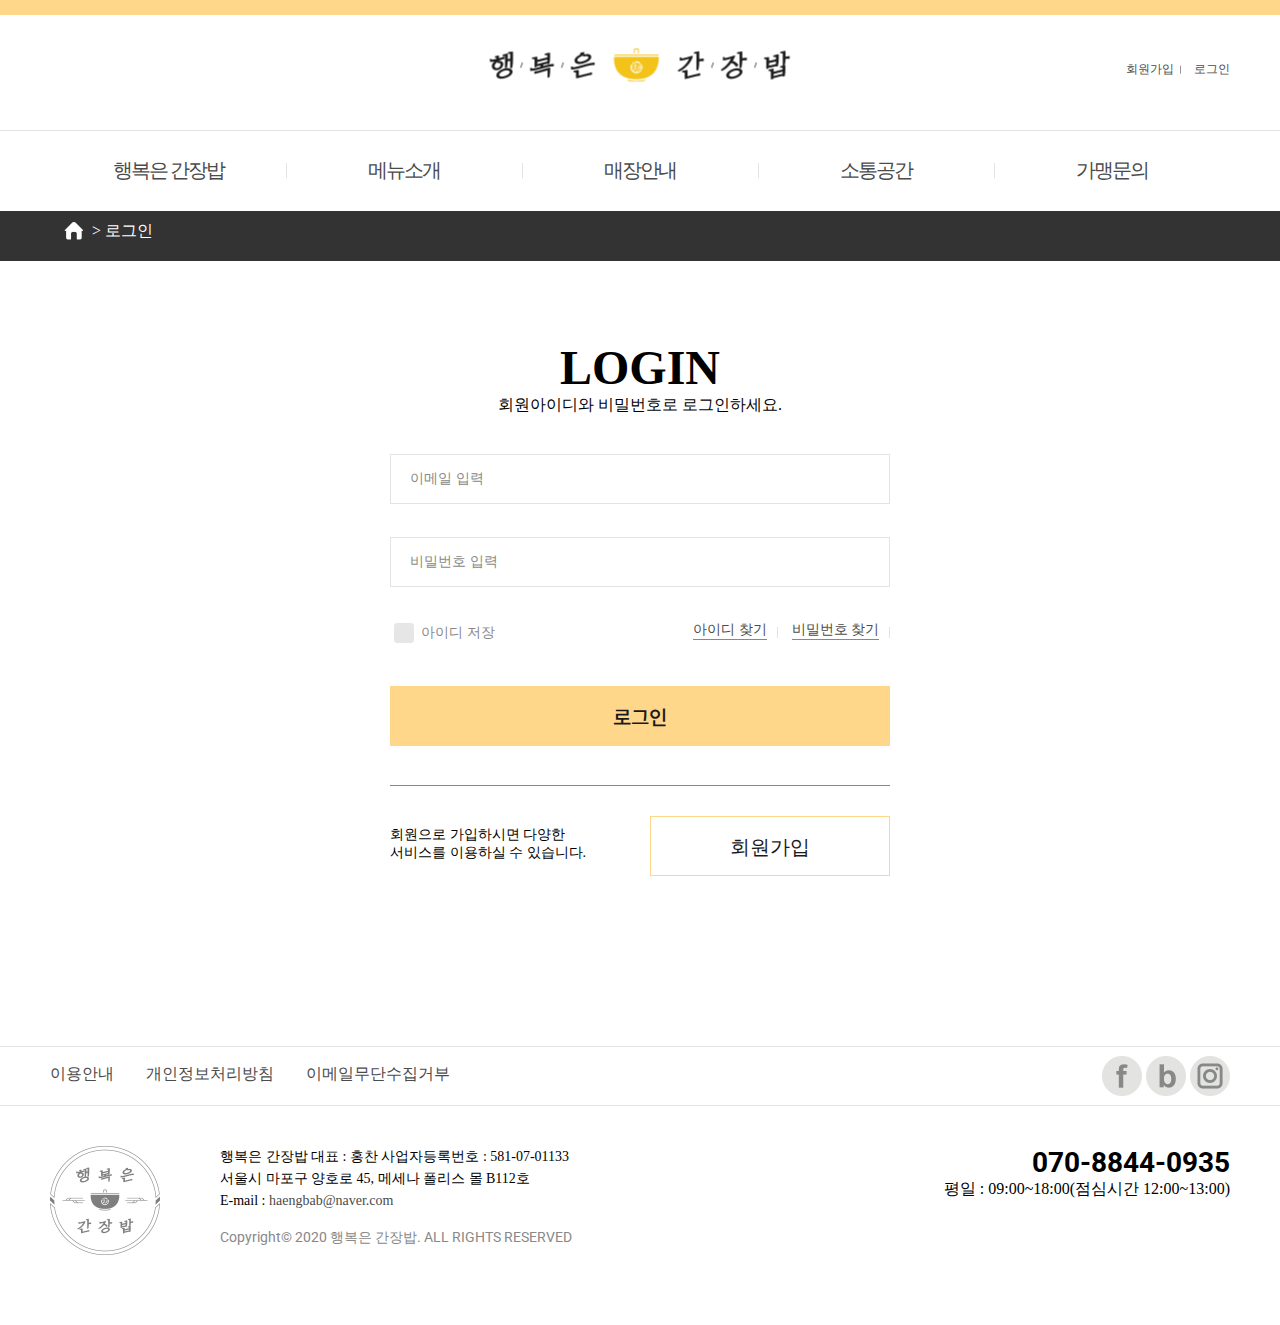
<file: hangbab/login/login.html>
<!DOCTYPE html>
<html lang="ko">
<head>
    <meta charset="UTF-8">
    <title>행복은간장밥 :: 로그</title>
    <link href="../css/style.css" rel="stylesheet">
</head>
<body>
    <header id="header">
        <div class="header-top">
            <div class="inner-wrap">
                <h1><a href="../index.html"><img src="../images/logo.png" alt="행복은 간장밥"></a></h1>
                <ul class="util-menu">
                    <li><a href="../mem/member-step1.html"><span>회원가입</span></a></li>
                    <li><a href="login.html"><span>로그인</span></a></li>
                </ul>
            </div>
        </div>    
        <div class="header-bottom">
            <div class="inner-wrap">
                <nav>
                    <ul id="gnb">
                        <li><a href="#">행복은 간장밥</a>
                            <div class="sub-menu-wrap">
                                <ul class="sub-menu">
                                    <li><a href="#">브랜드 스토리</a></li>
                                    <li><a href="#">BI</a></li>
                                    <li><a href="#">CEO인사말</a></li>
                                </ul>    
                            </div>   
                        </li>    
                        <li><a href="#">메뉴소개</a>
                            <div class="sub-menu-wrap">   
                                <ul class="sub-menu">
                                    <li><a href="#">메뉴소개</a></li>
                                </ul>
                            </div>
                        </li>    
                        <li><a href="#">매장안내</a>
                            <div class="sub-menu-wrap">   
                                <ul class="sub-menu">
                                    <li><a href="#">가까운 매장찾기</a></li>
                                    <li><a href="#">우수매장</a></li>
                                </ul>
                            </div>
                        </li>    
                        <li><a href="#">소통공간</a>
                            <div class="sub-menu-wrap">   
                                <ul class="sub-menu">
                                    <li><a href="#">뉴스</a></li>
                                    <li><a href="#">이벤트</a></li>
                                    <li><a href="#">SNS</a></li>
                                </ul>
                            </div>
                        </li>    
                        <li><a href="#">가맹문의</a>
                            <div class="sub-menu-wrap">   
                                <ul class="sub-menu">
                                    <li><a href="#">창업경쟁력</a></li>
                                    <li><a href="#">인테리어</a></li>
                                    <li><a href="#">창업안내</a></li>
                                    <li><a href="#">성공스토리</a></li>
                                    <li><a href="#">창업관련 FAQ</a></li>
                                    <li><a href="#">창업문의</a></li>
                                </ul>
                            </div>
                        </li>    
                    </ul>
                </nav>
            </div>
        </div>
        <div class="sub-menu-bg"></div>    
    </header>
    <div id="container">
        <div class="breadcrumb">
            <div class="inner-wrap">
                <img src="images/ico_home.png" alt="홈"> &gt; 로그인
            </div>
        </div>
        <div class="header-tit">
            <h2>LOGIN</h2>
            <p>회원아이디와 비밀번호로 로그인하세요.</p>    
        </div>
        <div class="login-wrap">
            <form action="http://naver.com" method="post" id="loginForm" name="" onsubmit="">
                <ul>
                    <li>
                        <div>
                            <label for="userEmail">이메일 입력</label>
                            <span class="int-box">
                                <input type="email" maxlength="50" id="userEmail" name="userEmail" class="int">
                            </span>
                        </div>
                        <p class="error-msg" id="email-msg"></p> 
                    </li>
                    <li>
                        <div>
                            <label for="userPwd">비밀번호 입력</label>
                            <span class="int-box">
                                <input type="password" maxlength="50" id="userPwd" name="userPwd" class="int">
                            </span>
                        </div>
                        <p class="error-msg" id="pw-msg"></p> 
                    </li>
                    <li>
                        <div class="login-chk">
                            <input type="checkbox" id="idChk" name="idChk">   
                            <label for="idChk">아이디 저장</label>
                        </div>
                        <div class="find-account">
                            <a href="#"><span>아이디 찾기</span></a>
                            <a href="#"><span>비밀번호 찾기</span></a>
                        </div>
                    </li> 
                    <li class="btn-wrap">
                        <button type="submit" class="btn-login">로그인</button>   
                    </li>
                    <li class="btn-wrap">
                        <span>회원으로 가입하시면 다양한<br>서비스를 이용하실 수 있습니다.</span>
                        <a href="../mem/member-step1.html" class="register">회원가입</a>
                    </li>            
                </ul>               
            </form>    
        </div>    
    </div>
    <footer id="footer">
        <div class="footer-top">
            <div class="inner-wrap">
                <ul class="footer-link">
                    <li><a href="#">이용안내</a></li>
                    <li><a href="#">개인정보처리방침</a></li>
                    <li><a href="#">이메일무단수집거부</a></li>
                </ul>
                <div class="sns-link">
                    <a href="#"><img src="../images/ico_facebook.png" alt="페이스북"></a>
                    <a href="#"><img src="../images/ico_blog.png" alt="블로그"></a>
                    <a href="#"><img src="../images/ico_instagram.png" alt="인스타그램"></a>
                </div>
            </div>
        </div>    
        <div class="footer-bottom">
            <div class="inner-wrap">
                <p class="footer-logo"><img src="../images/footer_logo.png" alt="행복은 간장밥"></p>
                <div class="footer-info">
                    <address>
                        행복은 간장밥 대표 : 홍찬 사업자등록번호 : 581-07-01133<br>
                        서울시 마포구 양호로 45, 메세나 폴리스 몰 B112호<br>
                        E-mail : <a href="mailto:haengbab@naver.com">haengbab@naver.com</a>
                    </address>
                    <p class="copy">Copyright&copy; 2020 행복은 간장밥. ALL RIGHTS RESERVED</p>
                </div>
                <div class="cs-center">
                    <strong>070-8844-0935</strong>
                    <span>평일 : 09:00~18:00(점심시간  12:00~13:00)</span>
                </div>
            </div>
        </div>    
    </footer>  
             
    <script src="https://cdnjs.cloudflare.com/ajax/libs/jquery/3.5.1/jquery.min.js"></script>
    <script src="../js/common.js"></script>
    <script src="../js/main.js"></script>
</body>
</html>
</file>
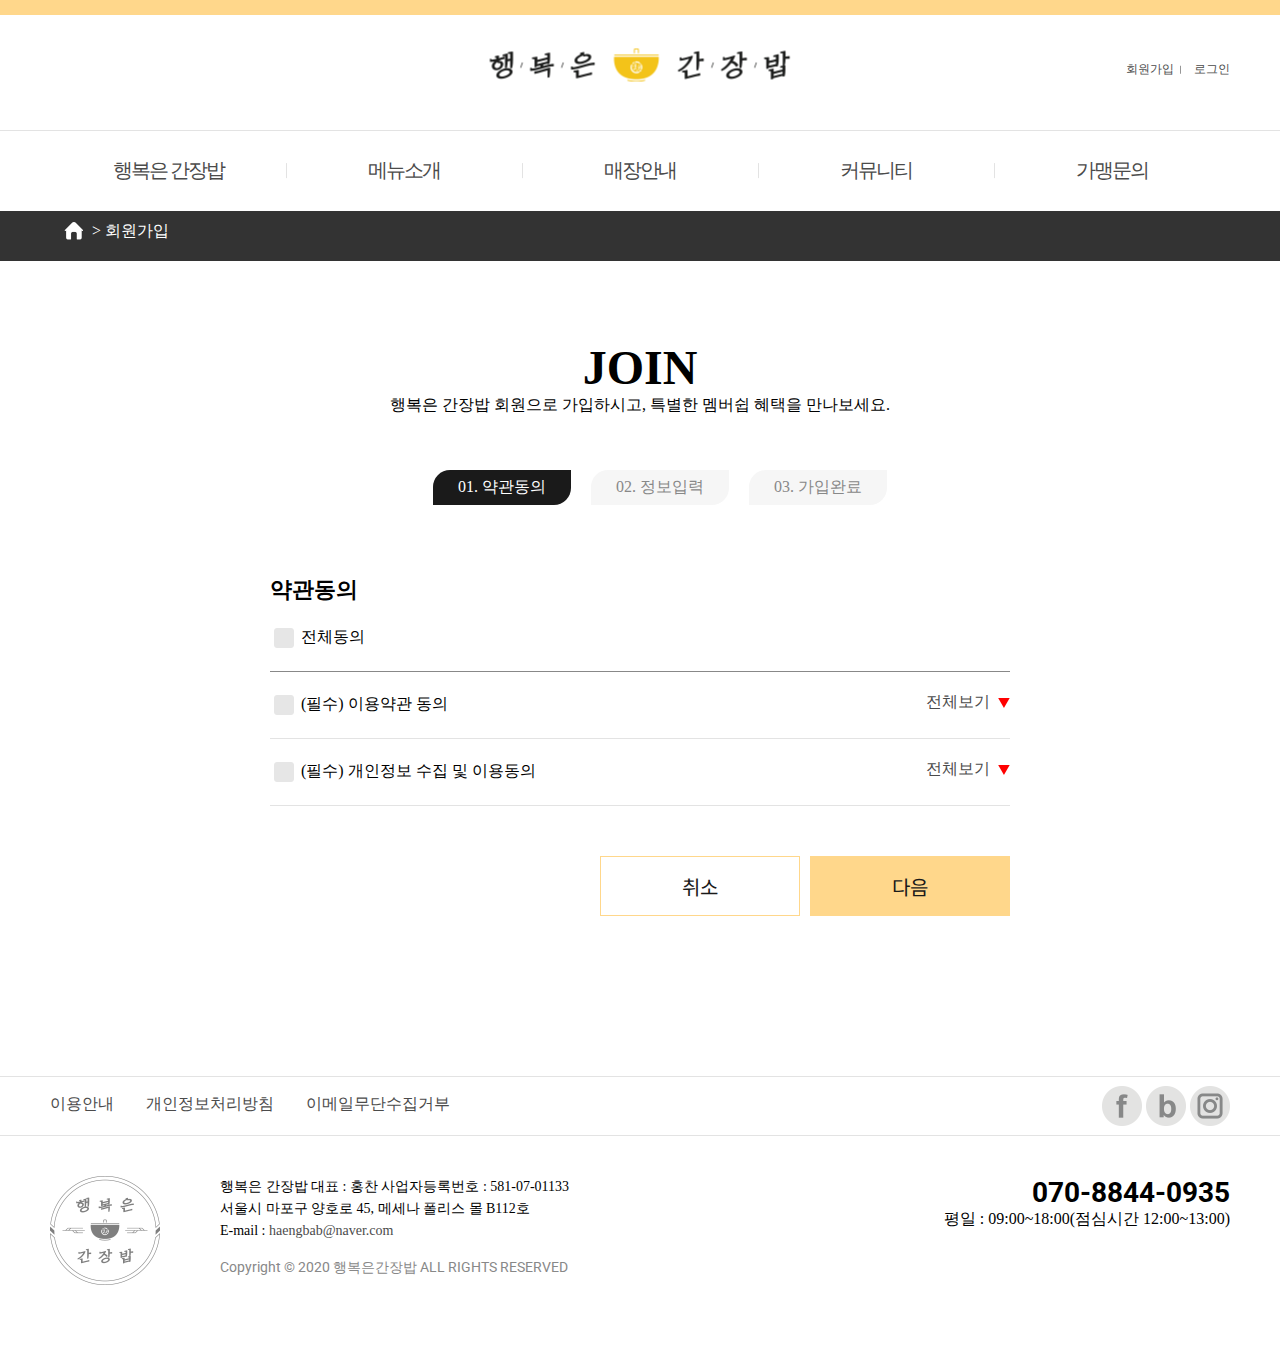
<file: hangbab/mem/member-step1.html>
<!DOCTYPE html>
<html lang="ko">
<head>
    <meta charset="UTF-8">
    <title>행복은간장밥 :: 회원가입</title>
    <link href="../css/style.css" rel="stylesheet">
</head>
<body>
    <header id="header">
        <div class="header-top">
             <div class="inner-wrap">
                <h1><a href="#"><img src="../images/logo.png" alt="행복은간장밥"></a></h1>
                <ul class="util-menu">
                    <li><a href="member-step1.html"><span>회원가입</span></a></li>
                    <li><a href="../login/login.html"><span>로그인</span></a></li>
                </ul>
            </div>
        </div>
        <div class="header-bottom">
            <div class="inner-wrap">
                <nav>
                    <ul id="gnb">
                        <li><a href="#">행복은 간장밥</a>
                            <div class="sub-menu-wrap">
                                <ul class="sub-menu">
                                    <li><a href="#">브랜드 스토리</a></li>
                                    <li><a href="#">BI</a></li>
                                    <li><a href="#">CEO인사말</a></li>
                                </ul>
                            </div>
                        </li>
                        <li><a href="#">메뉴소개</a>
                            <div class="sub-menu-wrap">
                                <ul class="sub-menu">
                                    <li><a href="#">메뉴소개</a></li>                                
                                </ul>
                            </div>
                        </li>
                        <li><a href="#">매장안내</a>
                            <div class="sub-menu-wrap">
                                <ul class="sub-menu">
                                    <li><a href="#">가까운 매장찾기</a></li>                                
                                </ul>
                            </div>
                        </li>
                        <li><a href="#">커뮤니티</a>
                            <div class="sub-menu-wrap">
                                <ul class="sub-menu">
                                    <li><a href="#">이벤트</a></li>                                
                                    <li><a href="#">SNS</a></li>                                
                                </ul>
                            </div>
                        </li>
                        <li><a href="#">가맹문의</a>
                            <div class="sub-menu-wrap">
                                <ul class="sub-menu">
                                    <li><a href="#">성공경쟁력</a></li>                                
                                    <li><a href="#">성공스토리</a></li>                                
                                    <li><a href="#">창업안내</a></li>                                
                                    <li><a href="#">창업문의</a></li>                                
                                </ul>
                            </div>
                        </li>
                    </ul>
                </nav>
            </div>
            <div class="sub-menu-bg"></div>
        </div> 
    </header>
    <!-- 약관 동의 시작 -->
    <div id="container">
        <div class="breadcrumb">
            <div class="inner-wrap">
                <img src="../login/images/ico_home.png" alt="홈">
                <span>&gt; 회원가입</span>
            </div>
        </div>
        <div class="header-tit">
            <h2>JOIN</h2>
            <p>행복은 간장밥 회원으로 가입하시고, 특별한 멤버쉽 혜택을 만나보세요.</p>
        </div>
        <div class="step">
            <ol>
                <li class="on"> 약관동의</li>
                <li> 정보입력</li>
                <li> 가입완료</li>
            </ol>
        </div>
        <div class="agree-wrap">
            <h3>약관동의</h3>
            <form action="" method="" id="" name="">
                <ul>
                    <li>
                        <!--<input type="checkbox" id="agreeAll" onclick="chkAll();">-->
                        <input type="checkbox" id="agreeAll">
                        <label for="agreeAll">전체동의</label>
                    </li>
                    <li>
                        <div>
                            <span class="inp">
                                <input type="checkbox" id="agree1">
                                <label for="agree1">(필수) 이용약관 동의</label>
                            </span>
                            <a href="#" class="view">
                                <span>전체보기</span>
                            </a>
                        </div>
                        <div class="policies">
                        ■ 수집하는 개인정보 항목
                        회사는 회원가입, 상담, 서비스 신청 등등을 위해 아래와 같은 개인정보를 수집하고 있습니다.
                        ο 수집항목 : 이름 , 생년월일 , 성별 , 로그인ID , 비밀번호 , 자택 주소 , 휴대전화번호 , 이메일 , 지역, 서비스 이용기록 , 접속 로그 , 접속 IP 정보 , 결제기록
                        ο 개인정보 수집방법 : 홈페이지(회원가입) , 서면양식
                        ■ 개인정보의 수집 및 이용목적 
                        ■ 수집하는 개인정보 항목
                        회사는 회원가입, 상담, 서비스 신청 등등을 위해 아래와 같은 개인정보를 수집하고 있습니다.
                        ο 수집항목 : 이름 , 생년월일 , 성별 , 로그인ID , 비밀번호 , 자택 주소 , 휴대전화번호 , 이메일 , 지역, 서비스 이용기록 , 접속 로그 , 접속 IP 정보 , 결제기록
                        ο 개인정보 수집방법 : 홈페이지(회원가입) , 서면양식
                        ■ 개인정보의 수집 및 이용목적 
                        </div>
                    </li>
                    <li>
                        <div>
                            <span class="inp">
                                <input type="checkbox" id="agree2">
                                <label for="agree2">(필수) 개인정보 수집 및 이용동의</label>
                            </span>
                            <a href="#" class="view">
                                <span>전체보기</span>
                            </a>
                        </div>
                        <div class="policies privacy">
                        ■ 수집하는 개인정보 항목
                        회사는 회원가입, 상담, 서비스 신청 등등을 위해 아래와 같은 개인정보를 수집하고 있습니다.
                        ο 수집항목 : 이름 , 생년월일 , 성별 , 로그인ID , 비밀번호 , 자택 주소 , 휴대전화번호 , 이메일 , 지역, 서비스 이용기록 , 접속 로그 , 접속 IP 정보 , 결제기록
                        ο 개인정보 수집방법 : 홈페이지(회원가입) , 서면양식
                        ■ 개인정보의 수집 및 이용목적 
                        ■ 수집하는 개인정보 항목
                        회사는 회원가입, 상담, 서비스 신청 등등을 위해 아래와 같은 개인정보를 수집하고 있습니다.
                        ο 수집항목 : 이름 , 생년월일 , 성별 , 로그인ID , 비밀번호 , 자택 주소 , 휴대전화번호 , 이메일 , 지역, 서비스 이용기록 , 접속 로그 , 접속 IP 정보 , 결제기록
                        ο 개인정보 수집방법 : 홈페이지(회원가입) , 서면양식
                        ■ 개인정보의 수집 및 이용목적 
                        </div>
                    </li>
                </ul>
                <div class="btn-wrap">
                    <button type="reset" class="btn btn-cancel">취소</button>
                    <button type="button" class="btn btn-next" onclick="location.href = 'member-step2.html'">다음</button>
                </div>
            </form>
        </div>
    </div>
    <!-- // 약관 동의 끝 -->
    <footer id="footer">
            <div class="footer-top">
                <div class="inner-wrap">
                    <ul class="footer-link">
                        <li><a href="#">이용안내</a></li>
                        <li><a href="#">개인정보처리방침</a></li>
                        <li><a href="#">이메일무단수집거부</a></li>
                    </ul>
                    <div class="sns-link">
                        <a href="#"><img src="../images/ico_facebook.png" alt="facebook"></a>
                        <a href="#"><img src="../images/ico_blog.png" alt="blog"></a>
                        <a href="#"><img src="../images/ico_instagram.png" alt="instagram"></a>
                    </div>
                </div>
            </div>
            <div class="footer-bottom">
                <div class="inner-wrap">
                    <p class="footer-logo"><img src="../images/footer_logo.png" alt="푸터로고"></p>
                    <div class="footer-info">
                        <address>
                        행복은 간장밥 대표 : 홍찬 사업자등록번호 : 581-07-01133<br>
                        서울시 마포구 양호로 45, 메세나 폴리스 몰 B112호<br>
                        E-mail : <a href="mailto:haengbab@naver.com">haengbab@naver.com</a>
                        </address>
                        <p class="copy">Copyright &copy; 2020 행복은간장밥 ALL RIGHTS RESERVED</p>
                    </div>
                    <div class="cs-center">
                        <strong>070-8844-0935</strong>
                        <span>평일 : 09:00~18:00(점심시간 12:00~13:00)</span>
                    </div>
                </div>
            </div>
    </footer>
    
    <script src="https://cdnjs.cloudflare.com/ajax/libs/jquery/3.5.1/jquery.min.js"></script>
    <script src="../js/common.js"></script>
    <script src="../js/main.js"></script>
    </body>
</html>
</file>
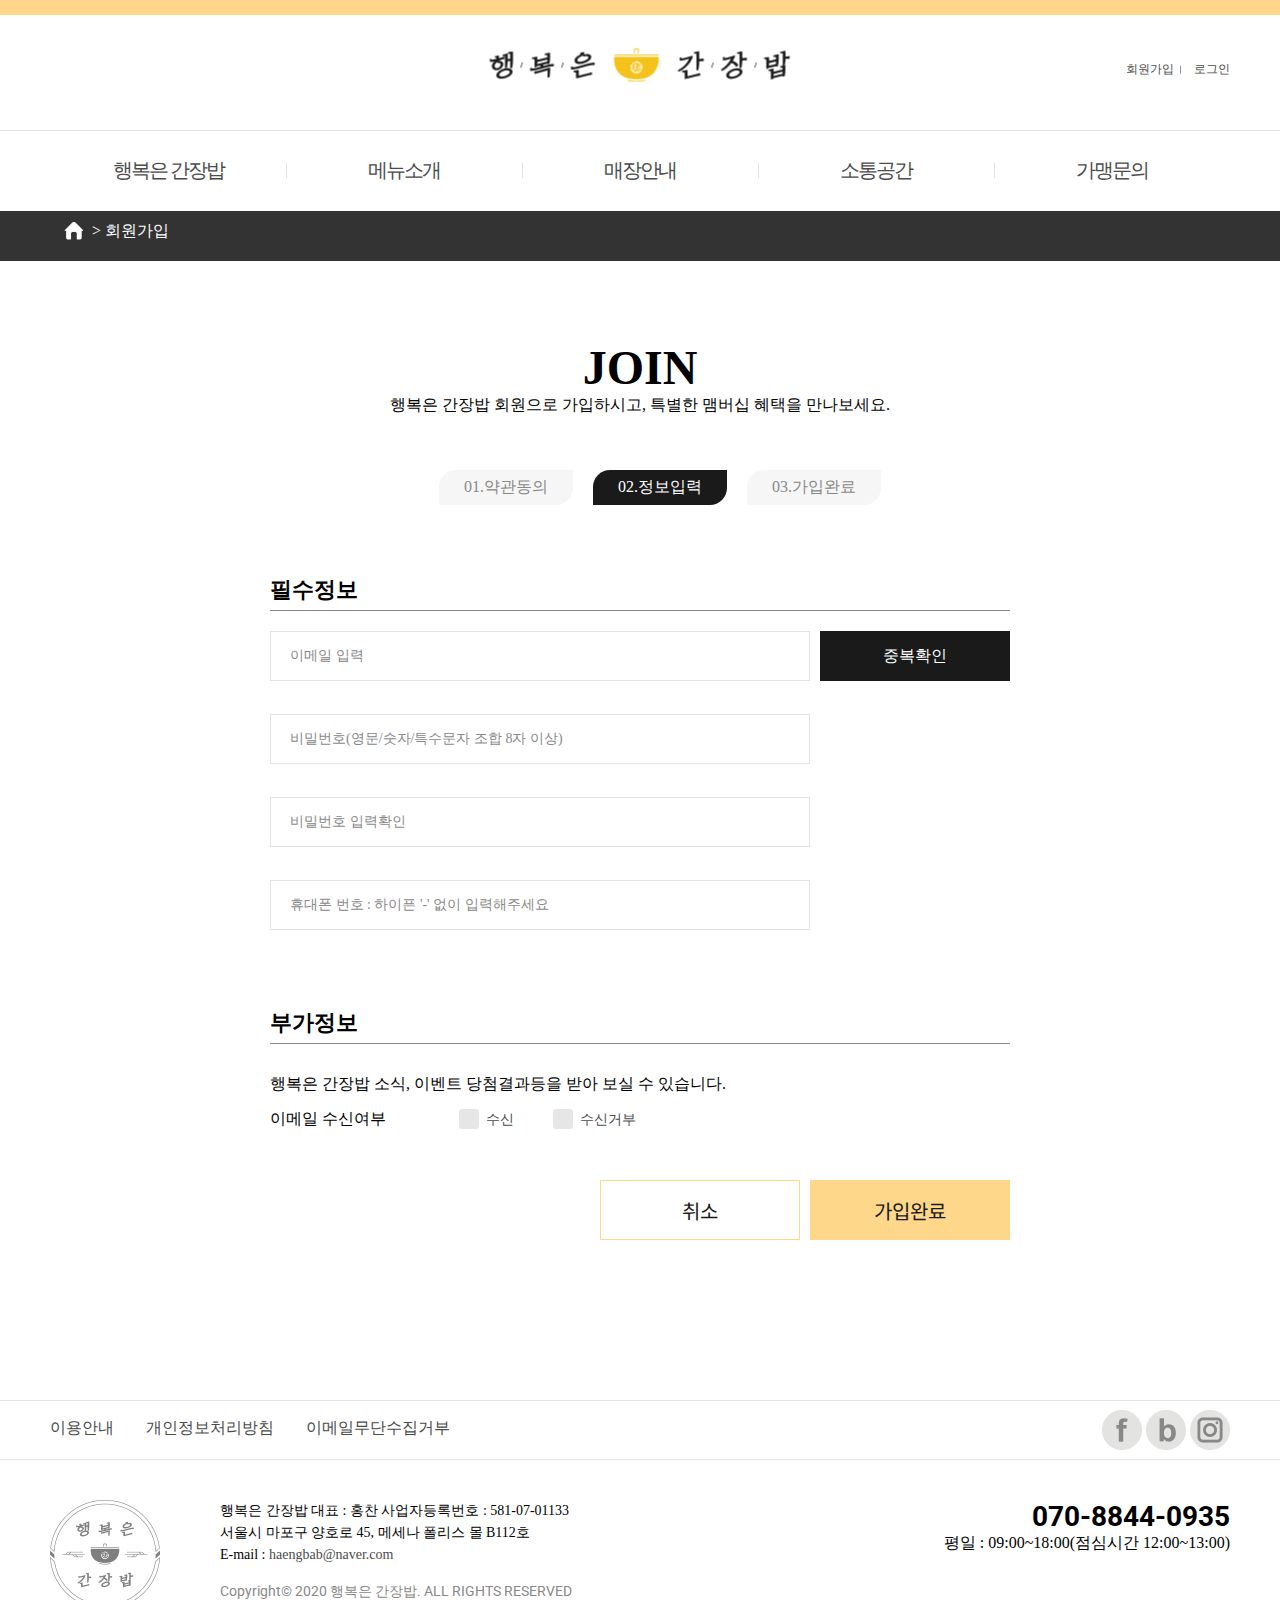
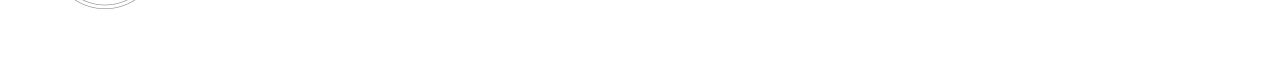
<file: hangbab/mem/member-step2.html>
<!DOCTYPE html>
<html lang="ko">
<head>
    <meta charset="UTF-8">
    <title>행복은간장밥 :: 회원가입</title>
    <link href="../css/style.css" rel="stylesheet">
</head>
<body>
    <header id="header">
        <div class="header-top">
            <div class="inner-wrap">
                <h1><a href="../index.html"><img src="../images/logo.png" alt="행복은 간장밥"></a></h1>
                <ul class="util-menu">
                    <li><a href="member-step1.html"><span>회원가입</span></a></li>
                    <li><a href="../login/login.html"><span>로그인</span></a></li>
                </ul>
            </div>
        </div>    
        <div class="header-bottom">
            <div class="inner-wrap">
                <nav>
                    <ul id="gnb">
                        <li><a href="#">행복은 간장밥</a>
                            <div class="sub-menu-wrap">
                                <ul class="sub-menu">
                                    <li><a href="#">브랜드 스토리</a></li>
                                    <li><a href="#">BI</a></li>
                                    <li><a href="#">CEO인사말</a></li>
                                </ul>    
                            </div>   
                        </li>    
                        <li><a href="#">메뉴소개</a>
                            <div class="sub-menu-wrap">   
                                <ul class="sub-menu">
                                    <li><a href="#">메뉴소개</a></li>
                                </ul>
                            </div>
                        </li>    
                        <li><a href="#">매장안내</a>
                            <div class="sub-menu-wrap">   
                                <ul class="sub-menu">
                                    <li><a href="#">가까운 매장찾기</a></li>
                                    <li><a href="#">우수매장</a></li>
                                </ul>
                            </div>
                        </li>    
                        <li><a href="#">소통공간</a>
                            <div class="sub-menu-wrap">   
                                <ul class="sub-menu">
                                    <li><a href="#">뉴스</a></li>
                                    <li><a href="#">이벤트</a></li>
                                    <li><a href="#">SNS</a></li>
                                </ul>
                            </div>
                        </li>    
                        <li><a href="#">가맹문의</a>
                            <div class="sub-menu-wrap">   
                                <ul class="sub-menu">
                                    <li><a href="#">창업경쟁력</a></li>
                                    <li><a href="#">인테리어</a></li>
                                    <li><a href="#">창업안내</a></li>
                                    <li><a href="#">성공스토리</a></li>
                                    <li><a href="#">창업관련 FAQ</a></li>
                                    <li><a href="#">창업문의</a></li>
                                </ul>
                            </div>
                        </li>    
                    </ul>
                </nav>
            </div>
        </div>
        <div class="sub-menu-bg"></div>    
    </header> 
    <!-- 정보입력 시작 -->
    <div id="container">
        <div class="breadcrumb">
            <div class="inner-wrap">
                <img src="../login/images/ico_home.png" alt="홈"> &gt; 회원가입
            </div>
        </div>
        <div class="header-tit">
            <h2>JOIN</h2>
            <p>행복은 간장밥 회원으로 가입하시고, 특별한 맴버십 혜택을 만나보세요.</p>    
        </div>
        <div class="step">
            <ol>
                <li>약관동의</li>
                <li class="on">정보입력</li>
                <li>가입완료</li>
            </ol>    
        </div>
        <div class="join-wrap">
            <form action="http://naver.com" method="" id="join-form" name="">
                <section class="join-sec-1">
                    <h3>필수정보</h3>
                    <fieldset>
                        <legend>필수항목입력</legend>
                        <ul>
                            <li>
                                <div>
                                    <label for="userEmail">이메일 입력</label>   
                                    <span class="int-box">  
                                        <input type="email" id="userEmail" name="" class="int">  
                                    </span>
                                    <button type="button" class="btn-chk">중복확인</button>
                                </div>
                                <p class="error-msg" id="email-msg"></p>
                            </li>
                            <li>
                                <div>
                                    <label for="userPwd">비밀번호(영문/숫자/특수문자 조합 8자 이상)</label>   
                                    <span class="int-box">
                                        <input type="password" id="userPwd" name="" class="int">    
                                    </span>
                                </div>
                                <p class="error-msg" id="pw-msg"></p>
                            </li>
                            <li>
                                <div>
                                    <label for="userPwdConfirm">비밀번호 입력확인</label>   
                                    <span class="int-box">
                                        <input type="password" id="userPwdConfirm" name="" class="int">    
                                    </span>
                                </div>
                                <p class="error-msg" id="pw2-msg"></p>
                            </li>
                            <li>
                                <div>
                                    <label for="phoneNumber">휴대폰 번호 : 하이픈 '-' 없이 입력해주세요</label>   
                                    <span class="int-box">
                                        <input type="tel" id="phoneNumber" name="" class="int">    
                                    </span>
                                </div>
                                <p class="error-msg" id="pnum-msg"></p>
                            </li>
                        </ul>
                    </fieldset>
                </section>  
                <section class="join-sec-2">
                   <h3>부가정보</h3>
                   <fieldset>
                       <legend>부가정보항목입력</legend>
                       <ul>
                           <li>
                                <div class="first">행복은 간장밥 소식, 이벤트 당첨결과등을 받아 보실 수 있습니다.</div>
                                <div>
                                    <span class="txt">이메일 수신여부</span>   
                                   
                                    <span class="inp">
                                        <input type="radio" id="emailY" class="email-rcv" name="emailRcv">
                                    </span> 
                                    <label for="emailY">수신</label> 
                                    
                                    <span class="inp">
                                        <input type="radio" id="emailN" class="email-rcv" name="emailRcv">
                                    </span> 
                                    <label for="emailN">수신거부</label>    
                                </div>   
                                <p class="error-msg" id="email-rcv-msg"></p>
                           </li>
                       </ul>
                   </fieldset>
                </section>  
                    
                <div class="btn-wrap">
                    <button type="reset" class="btn btn-cancel">취소</button>
                    <button type="submit" class="btn btn-next">가입완료</button>
                </div>    
            </form>
        </div>   
    </div>
    <!--// 정보입력 끝 -->
    <footer id="footer">
        <div class="footer-top">
            <div class="inner-wrap">
                <ul class="footer-link">
                    <li><a href="#">이용안내</a></li>
                    <li><a href="#">개인정보처리방침</a></li>
                    <li><a href="#">이메일무단수집거부</a></li>
                </ul>
                <div class="sns-link">
                    <a href="#"><img src="../images/ico_facebook.png" alt="페이스북"></a>
                    <a href="#"><img src="../images/ico_blog.png" alt="블로그"></a>
                    <a href="#"><img src="../images/ico_instagram.png" alt="인스타그램"></a>
                </div>
            </div>
        </div>    
        <div class="footer-bottom">
            <div class="inner-wrap">
                <p class="footer-logo"><img src="../images/footer_logo.png" alt="행복은 간장밥"></p>
                <div class="footer-info">
                    <address>
                        행복은 간장밥 대표 : 홍찬 사업자등록번호 : 581-07-01133<br>
                        서울시 마포구 양호로 45, 메세나 폴리스 몰 B112호<br>
                        E-mail : <a href="mailto:haengbab@naver.com">haengbab@naver.com</a>
                    </address>
                    <p class="copy">Copyright&copy; 2020 행복은 간장밥. ALL RIGHTS RESERVED</p>
                </div>
                <div class="cs-center">
                    <strong>070-8844-0935</strong>
                    <span>평일 : 09:00~18:00(점심시간  12:00~13:00)</span>
                </div>
            </div>
        </div>    
    </footer>
    
    <script src="https://cdnjs.cloudflare.com/ajax/libs/jquery/3.5.1/jquery.min.js"></script>
    <script src="../js/common.js"></script>
    <script src="../js/main.js"></script>            
</body>
</html>
</file>
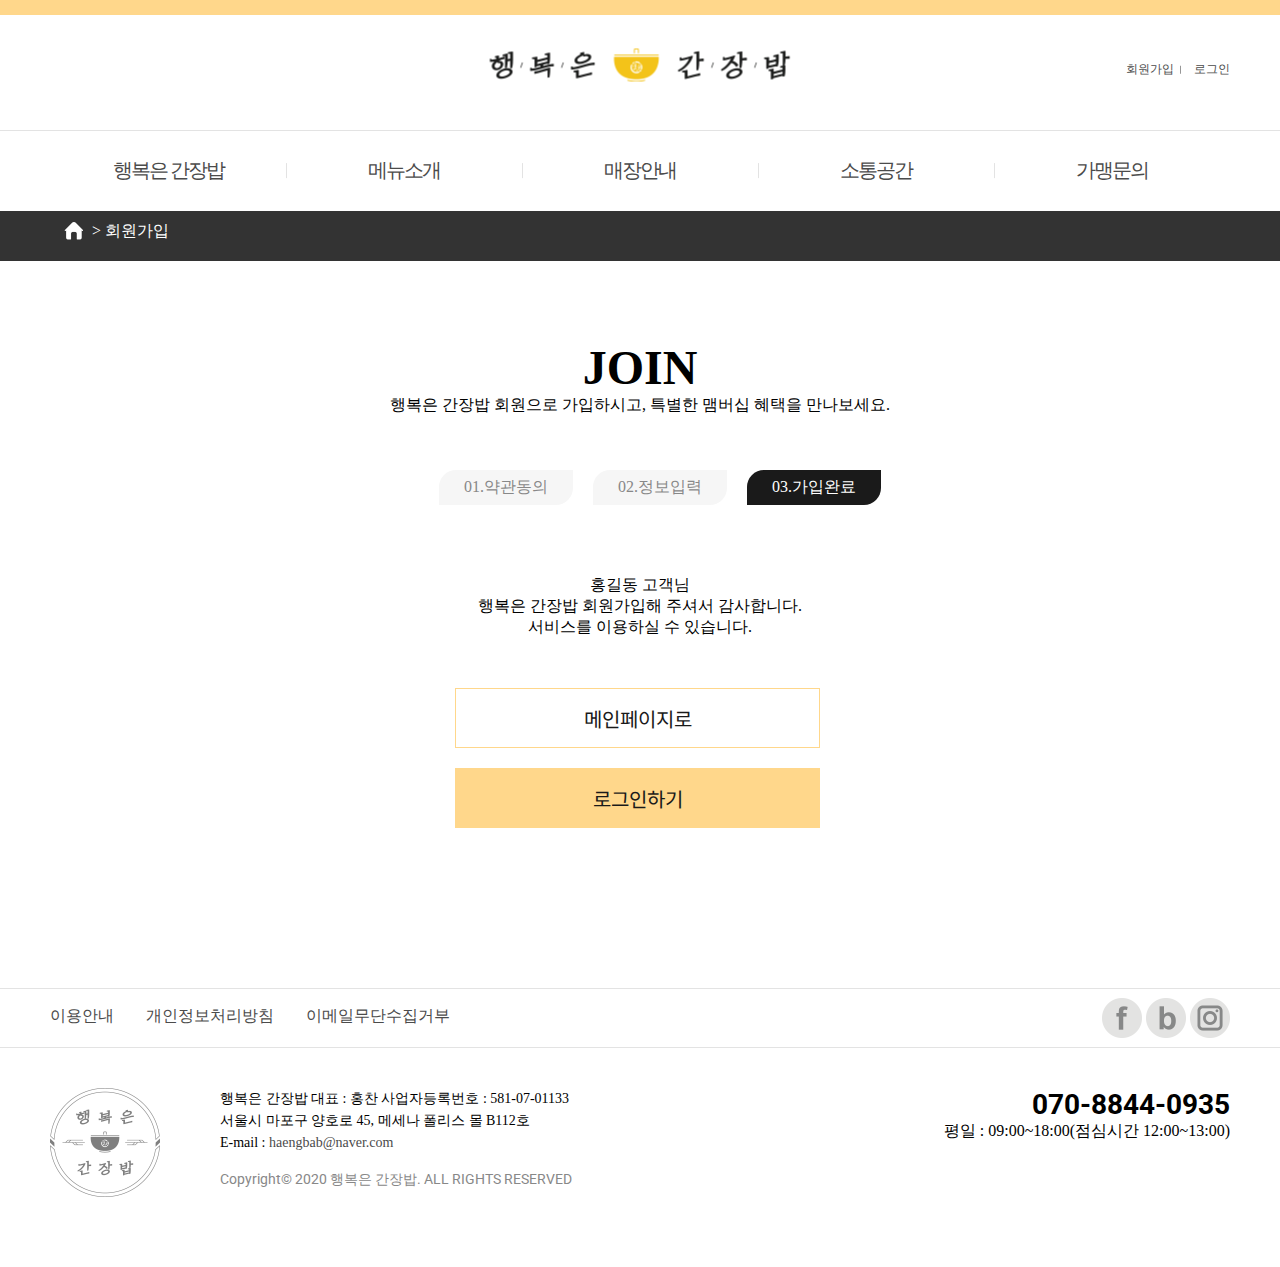
<file: hangbab/mem/member-step3.html>
<!DOCTYPE html>
<html lang="ko">
<head>
    <meta charset="UTF-8">
    <title>행복은간장밥 :: 회원가입</title>
    <link href="../css/style.css" rel="stylesheet">
</head>
<body>
    <header id="header">
        <div class="header-top">
            <div class="inner-wrap">
                <h1><a href="../index.html"><img src="../images/logo.png" alt="행복은 간장밥"></a></h1>
                <ul class="util-menu">
                    <li><a href="member-step1.html"><span>회원가입</span></a></li>
                    <li><a href="../login/login.html"><span>로그인</span></a></li>
                </ul>
            </div>
        </div>    
        <div class="header-bottom">
            <div class="inner-wrap">
                <nav>
                    <ul id="gnb">
                        <li><a href="#">행복은 간장밥</a>
                            <div class="sub-menu-wrap">
                                <ul class="sub-menu">
                                    <li><a href="#">브랜드 스토리</a></li>
                                    <li><a href="#">BI</a></li>
                                    <li><a href="#">CEO인사말</a></li>
                                </ul>    
                            </div>   
                        </li>    
                        <li><a href="#">메뉴소개</a>
                            <div class="sub-menu-wrap">   
                                <ul class="sub-menu">
                                    <li><a href="#">메뉴소개</a></li>
                                </ul>
                            </div>
                        </li>    
                        <li><a href="#">매장안내</a>
                            <div class="sub-menu-wrap">   
                                <ul class="sub-menu">
                                    <li><a href="#">가까운 매장찾기</a></li>
                                    <li><a href="#">우수매장</a></li>
                                </ul>
                            </div>
                        </li>    
                        <li><a href="#">소통공간</a>
                            <div class="sub-menu-wrap">   
                                <ul class="sub-menu">
                                    <li><a href="#">뉴스</a></li>
                                    <li><a href="#">이벤트</a></li>
                                    <li><a href="#">SNS</a></li>
                                </ul>
                            </div>
                        </li>    
                        <li><a href="#">가맹문의</a>
                            <div class="sub-menu-wrap">   
                                <ul class="sub-menu">
                                    <li><a href="#">창업경쟁력</a></li>
                                    <li><a href="#">인테리어</a></li>
                                    <li><a href="#">창업안내</a></li>
                                    <li><a href="#">성공스토리</a></li>
                                    <li><a href="#">창업관련 FAQ</a></li>
                                    <li><a href="#">창업문의</a></li>
                                </ul>
                            </div>
                        </li>    
                    </ul>
                </nav>
            </div>
        </div>
        <div class="sub-menu-bg"></div>    
    </header>
    <!-- 정보입력 시작 -->
    <div id="container">
        <div class="breadcrumb">
            <div class="inner-wrap">
                <img src="../login/images/ico_home.png" alt="홈"> &gt; 회원가입
            </div>
        </div>
        <div class="header-tit">
            <h2>JOIN</h2>
            <p>행복은 간장밥 회원으로 가입하시고, 특별한 맴버십 혜택을 만나보세요.</p>    
        </div>
        <div class="step">
            <ol>
                <li>약관동의</li>
                <li>정보입력</li>
                <li class="on">가입완료</li>
            </ol>    
        </div>
        <div class="register-wrap">
            <div class="cont-txt">
                홍길동 고객님<br>
                행복은 간장밥 회원가입해 주셔서 감사합니다.<br>
                서비스를 이용하실 수 있습니다.
            </div>   
            <div class="btn-wrap">
                <button type="button" class="btn btn-home" onclick="location.href = '../index.html'">메인페이지로</button>   
                <button type="button" class="btn btn-login" onclick="location.href='../login/login.html'">로그인하기</button>
            </div>    
        </div>   
    </div>  
    <!--// 정보입력 끝 -->
    <footer id="footer">
        <div class="footer-top">
            <div class="inner-wrap">
                <ul class="footer-link">
                    <li><a href="#">이용안내</a></li>
                    <li><a href="#">개인정보처리방침</a></li>
                    <li><a href="#">이메일무단수집거부</a></li>
                </ul>
                <div class="sns-link">
                    <a href="#"><img src="../images/ico_facebook.png" alt="페이스북"></a>
                    <a href="#"><img src="../images/ico_blog.png" alt="블로그"></a>
                    <a href="#"><img src="../images/ico_instagram.png" alt="인스타그램"></a>
                </div>
            </div>
        </div>    
        <div class="footer-bottom">
            <div class="inner-wrap">
                <p class="footer-logo"><img src="../images/footer_logo.png" alt="행복은 간장밥"></p>
                <div class="footer-info">
                    <address>
                        행복은 간장밥 대표 : 홍찬 사업자등록번호 : 581-07-01133<br>
                        서울시 마포구 양호로 45, 메세나 폴리스 몰 B112호<br>
                        E-mail : <a href="mailto:haengbab@naver.com">haengbab@naver.com</a>
                    </address>
                    <p class="copy">Copyright&copy; 2020 행복은 간장밥. ALL RIGHTS RESERVED</p>
                </div>
                <div class="cs-center">
                    <strong>070-8844-0935</strong>
                    <span>평일 : 09:00~18:00(점심시간  12:00~13:00)</span>
                </div>
            </div>
        </div>    
    </footer>
    <script src="https://cdnjs.cloudflare.com/ajax/libs/jquery/3.5.1/jquery.min.js"></script>
    <script src="../js/common.js"></script>
    <script src="../js/main.js"></script>           
</body>
</html>
</file>
<file: hangbab/css/style.css>
@charset "utf-8";

@import url(reset.css);
@import url(common.css);
@import url(member.css);
</file>
